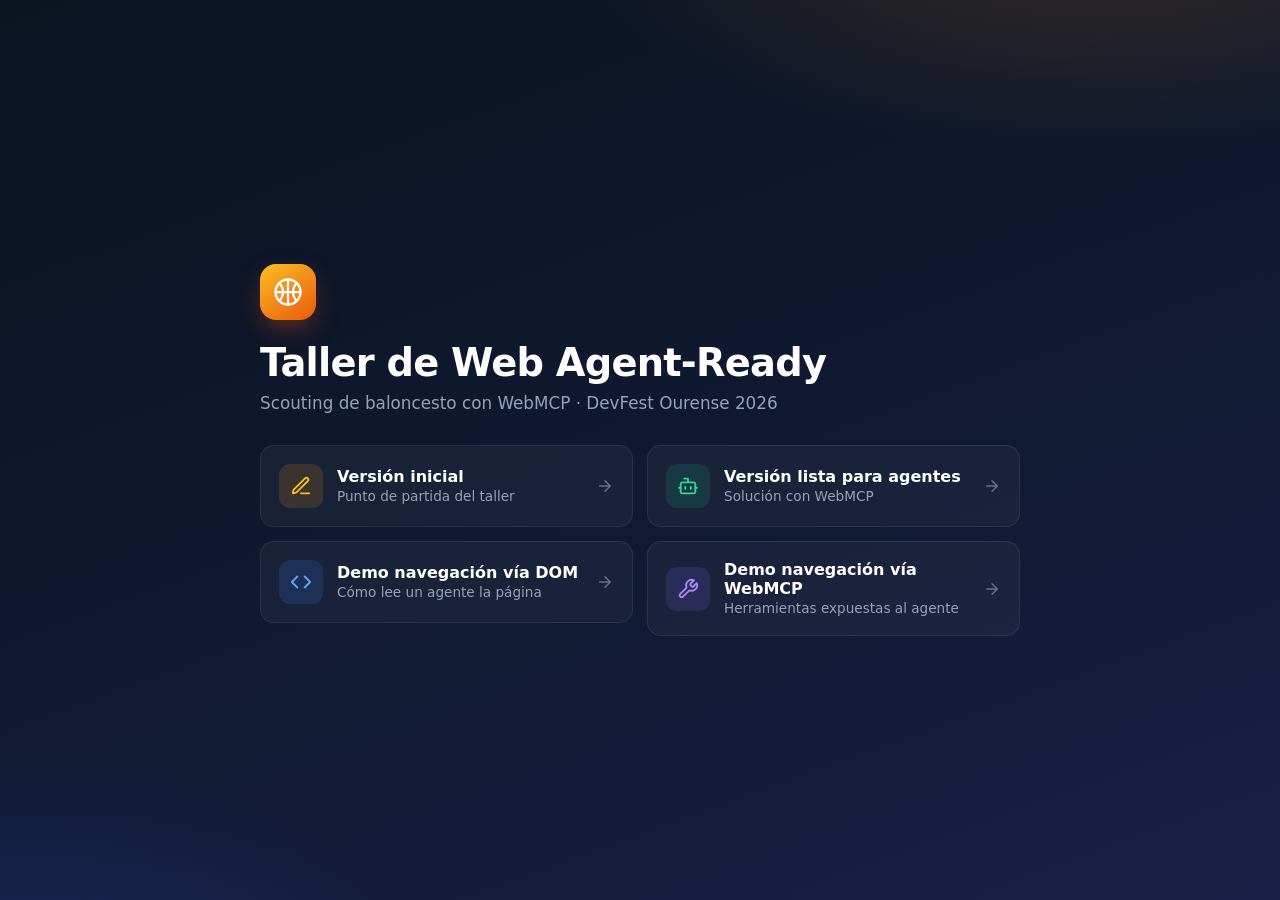
<file: index.html>
<!DOCTYPE html>
<html lang="es">
<head>
    <meta charset="UTF-8">
    <meta name="viewport" content="width=device-width, initial-scale=1.0">
    <title>Taller de Web Agent-Ready</title>
    <meta name="theme-color" content="#0f172a">
    <link rel="icon" href="data:image/svg+xml,%3Csvg xmlns='http://www.w3.org/2000/svg' viewBox='0 0 24 24' fill='%23f97316' stroke='%23fff' stroke-width='1.6' stroke-linecap='round'%3E%3Ccircle cx='12' cy='12' r='10.5'/%3E%3Cpath d='M1.5 12h21M12 1.5v21M5 4.6a10.5 10.5 0 0 1 0 14.8M19 4.6a10.5 10.5 0 0 0 0 14.8' fill='none'/%3E%3C/svg%3E">
    <style>
        * { box-sizing: border-box; }
        body {
            margin: 0;
            min-height: 100vh;
            display: grid;
            place-items: center;
            padding: 32px 20px;
            font-family: Inter, ui-sans-serif, system-ui, -apple-system, "Segoe UI", Roboto, sans-serif;
            color: #e2e8f0;
            background:
                radial-gradient(900px 400px at 85% -10%, rgba(245, 158, 11, .18), transparent 60%),
                radial-gradient(700px 400px at 0% 110%, rgba(37, 99, 235, .18), transparent 60%),
                linear-gradient(160deg, #0b1220, #111a33 60%, #1b1f45);
            -webkit-font-smoothing: antialiased;
        }
        main { width: 100%; max-width: 760px; }
        .icono { width: 22px; height: 22px; fill: none; stroke: currentColor; stroke-width: 2; stroke-linecap: round; stroke-linejoin: round; flex: none; }
        .logo {
            width: 56px; height: 56px; margin-bottom: 20px;
            display: grid; place-items: center;
            border-radius: 16px;
            background: linear-gradient(145deg, #fbbf24, #ea580c);
            color: #fff;
            box-shadow: 0 10px 30px -10px rgba(234, 88, 12, .7);
        }
        .logo .icono { width: 30px; height: 30px; stroke-width: 1.8; }
        h1 { margin: 0 0 8px; font-size: clamp(1.8rem, 4vw, 2.4rem); letter-spacing: -.02em; color: #fff; }
        .sub { margin: 0 0 32px; color: #94a3b8; font-size: 1.05rem; }
        ul { list-style: none; margin: 0; padding: 0; display: grid; grid-template-columns: repeat(auto-fit, minmax(300px, 1fr)); gap: 14px; }
        a {
            display: flex; align-items: center; gap: 14px;
            padding: 18px;
            border-radius: 14px;
            text-decoration: none;
            color: inherit;
            background: rgba(255, 255, 255, .04);
            border: 1px solid rgba(255, 255, 255, .08);
            transition: background-color .15s, border-color .15s, transform .15s;
        }
        a:hover, a:focus-visible { background: rgba(255, 255, 255, .08); border-color: rgba(245, 158, 11, .5); transform: translateY(-2px); outline: none; }
        .chip-icono { width: 44px; height: 44px; display: grid; place-items: center; border-radius: 11px; flex: none; }
        .chip-icono.ambar { background: rgba(245, 158, 11, .15); color: #fbbf24; }
        .chip-icono.verde { background: rgba(16, 185, 129, .15); color: #34d399; }
        .chip-icono.azul { background: rgba(59, 130, 246, .15); color: #60a5fa; }
        .chip-icono.violeta { background: rgba(139, 92, 246, .15); color: #a78bfa; }
        a strong { display: block; color: #fff; font-weight: 600; }
        a small { color: #94a3b8; font-size: .85rem; }
        .flecha { margin-left: auto; width: 18px; height: 18px; color: #64748b; transition: transform .15s, color .15s; }
        a:hover .flecha { transform: translateX(3px); color: #fbbf24; }
    </style>
</head>
<body>
    <main>
        <div class="logo" aria-hidden="true">
            <svg class="icono" viewBox="0 0 24 24"><circle cx="12" cy="12" r="10"/><path d="M2 12h20M12 2v20M5 4.9a10 10 0 0 1 0 14.2M19 4.9a10 10 0 0 0 0 14.2"/></svg>
        </div>
        <h1>Taller de Web Agent-Ready</h1>
        <p class="sub">Scouting de baloncesto con WebMCP · DevFest Ourense 2026</p>
        <ul>
            <li><a href="/start/">
                <span class="chip-icono ambar" aria-hidden="true"><svg class="icono" viewBox="0 0 24 24"><path d="M12 20h9"/><path d="M16.38 3.62a1 1 0 0 1 3 3L7.37 18.64a2 2 0 0 1-.86.5l-2.87.84a.5.5 0 0 1-.62-.62l.84-2.87a2 2 0 0 1 .5-.86z"/></svg></span>
                <span><strong>Versión inicial</strong><small>Punto de partida del taller</small></span>
                <svg class="icono flecha" viewBox="0 0 24 24" aria-hidden="true"><path d="M5 12h14M12 5l7 7-7 7"/></svg>
            </a></li>
            <li><a href="/agent-ready/">
                <span class="chip-icono verde" aria-hidden="true"><svg class="icono" viewBox="0 0 24 24"><path d="M12 8V4H8"/><rect x="4" y="8" width="16" height="12" rx="2"/><path d="M2 14h2M20 14h2M15 13v2M9 13v2"/></svg></span>
                <span><strong>Versión lista para agentes</strong><small>Solución con WebMCP</small></span>
                <svg class="icono flecha" viewBox="0 0 24 24" aria-hidden="true"><path d="M5 12h14M12 5l7 7-7 7"/></svg>
            </a></li>
            <li><a href="/demo-dom/">
                <span class="chip-icono azul" aria-hidden="true"><svg class="icono" viewBox="0 0 24 24"><path d="m16 18 6-6-6-6M8 6l-6 6 6 6"/></svg></span>
                <span><strong>Demo navegación vía DOM</strong><small>Cómo lee un agente la página</small></span>
                <svg class="icono flecha" viewBox="0 0 24 24" aria-hidden="true"><path d="M5 12h14M12 5l7 7-7 7"/></svg>
            </a></li>
            <li><a href="/demo-webmcp/">
                <span class="chip-icono violeta" aria-hidden="true"><svg class="icono" viewBox="0 0 24 24"><path d="M14.7 6.3a1 1 0 0 0 0 1.4l1.6 1.6a1 1 0 0 0 1.4 0l3.77-3.77a6 6 0 0 1-7.94 7.94l-6.91 6.91a2.12 2.12 0 0 1-3-3l6.91-6.91a6 6 0 0 1 7.94-7.94l-3.76 3.76z"/></svg></span>
                <span><strong>Demo navegación vía WebMCP</strong><small>Herramientas expuestas al agente</small></span>
                <svg class="icono flecha" viewBox="0 0 24 24" aria-hidden="true"><path d="M5 12h14M12 5l7 7-7 7"/></svg>
            </a></li>
        </ul>
    </main>
</body>
</html>
</file>
